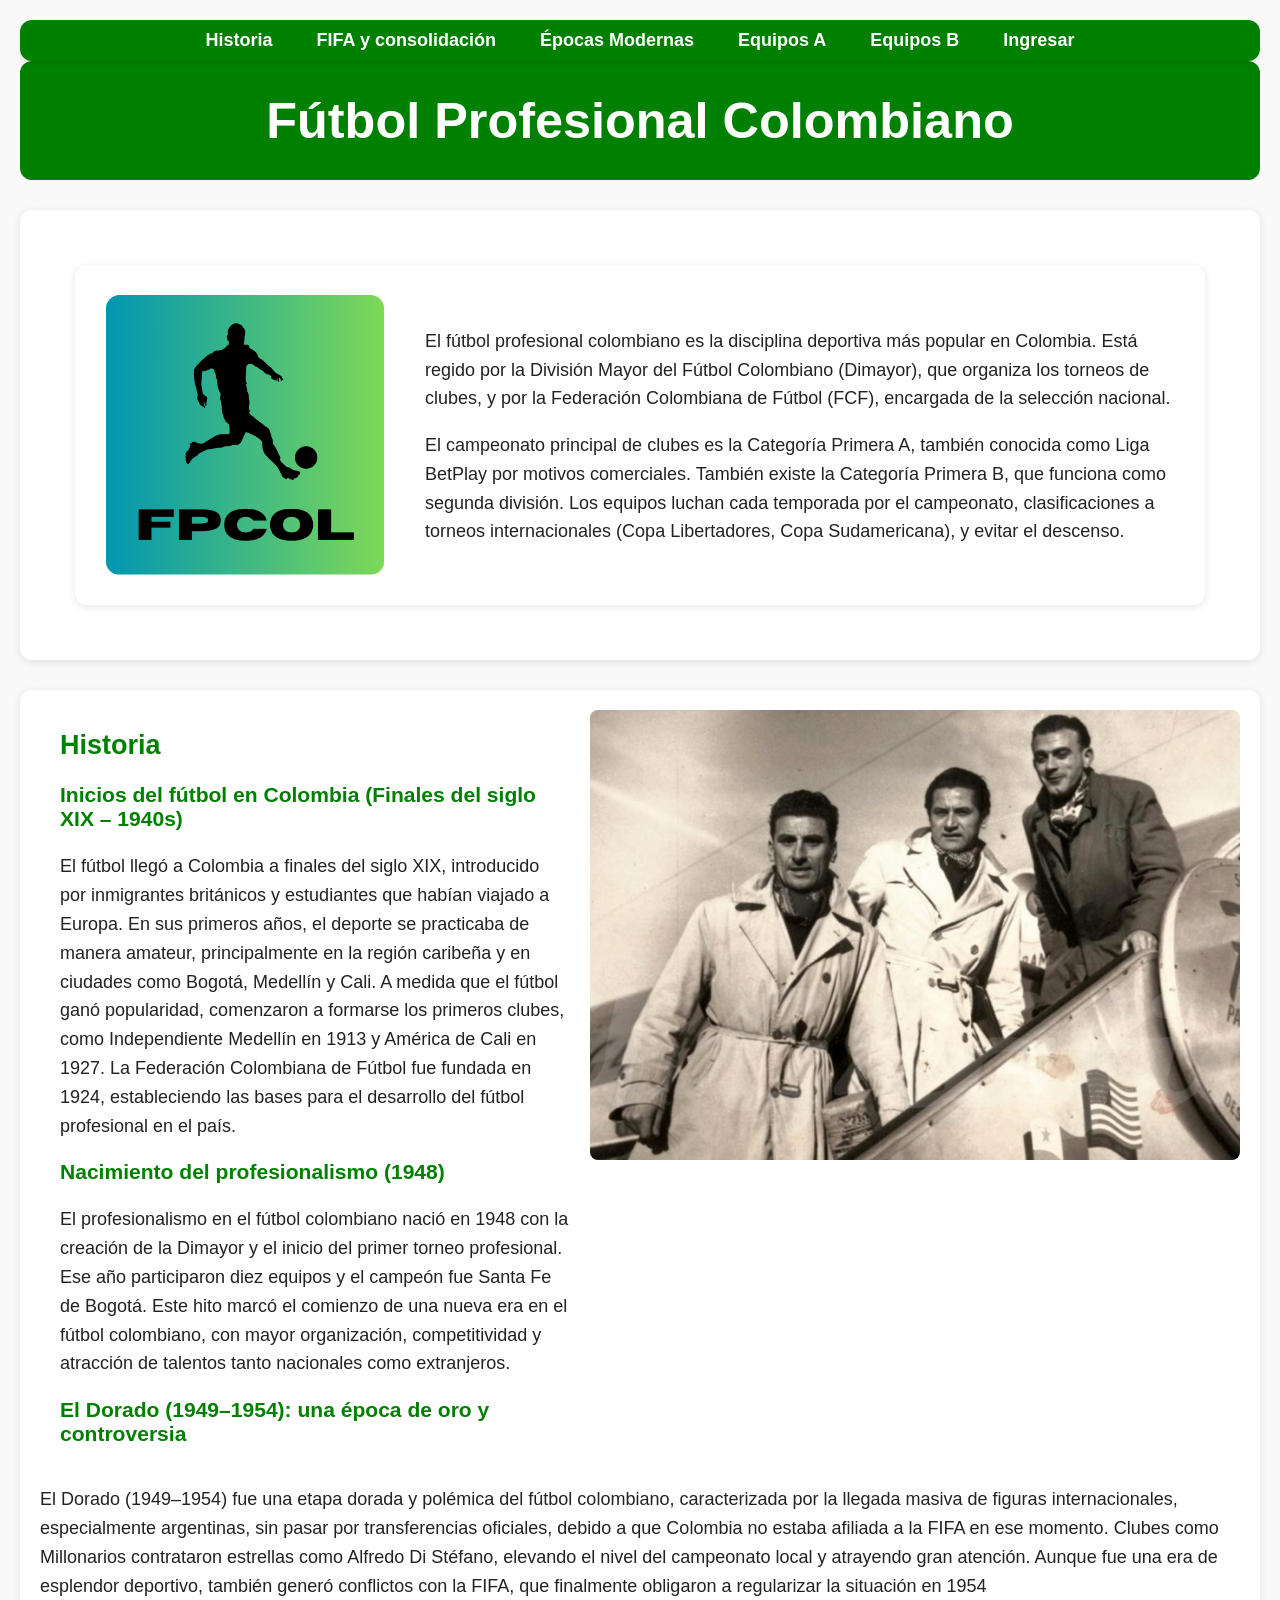
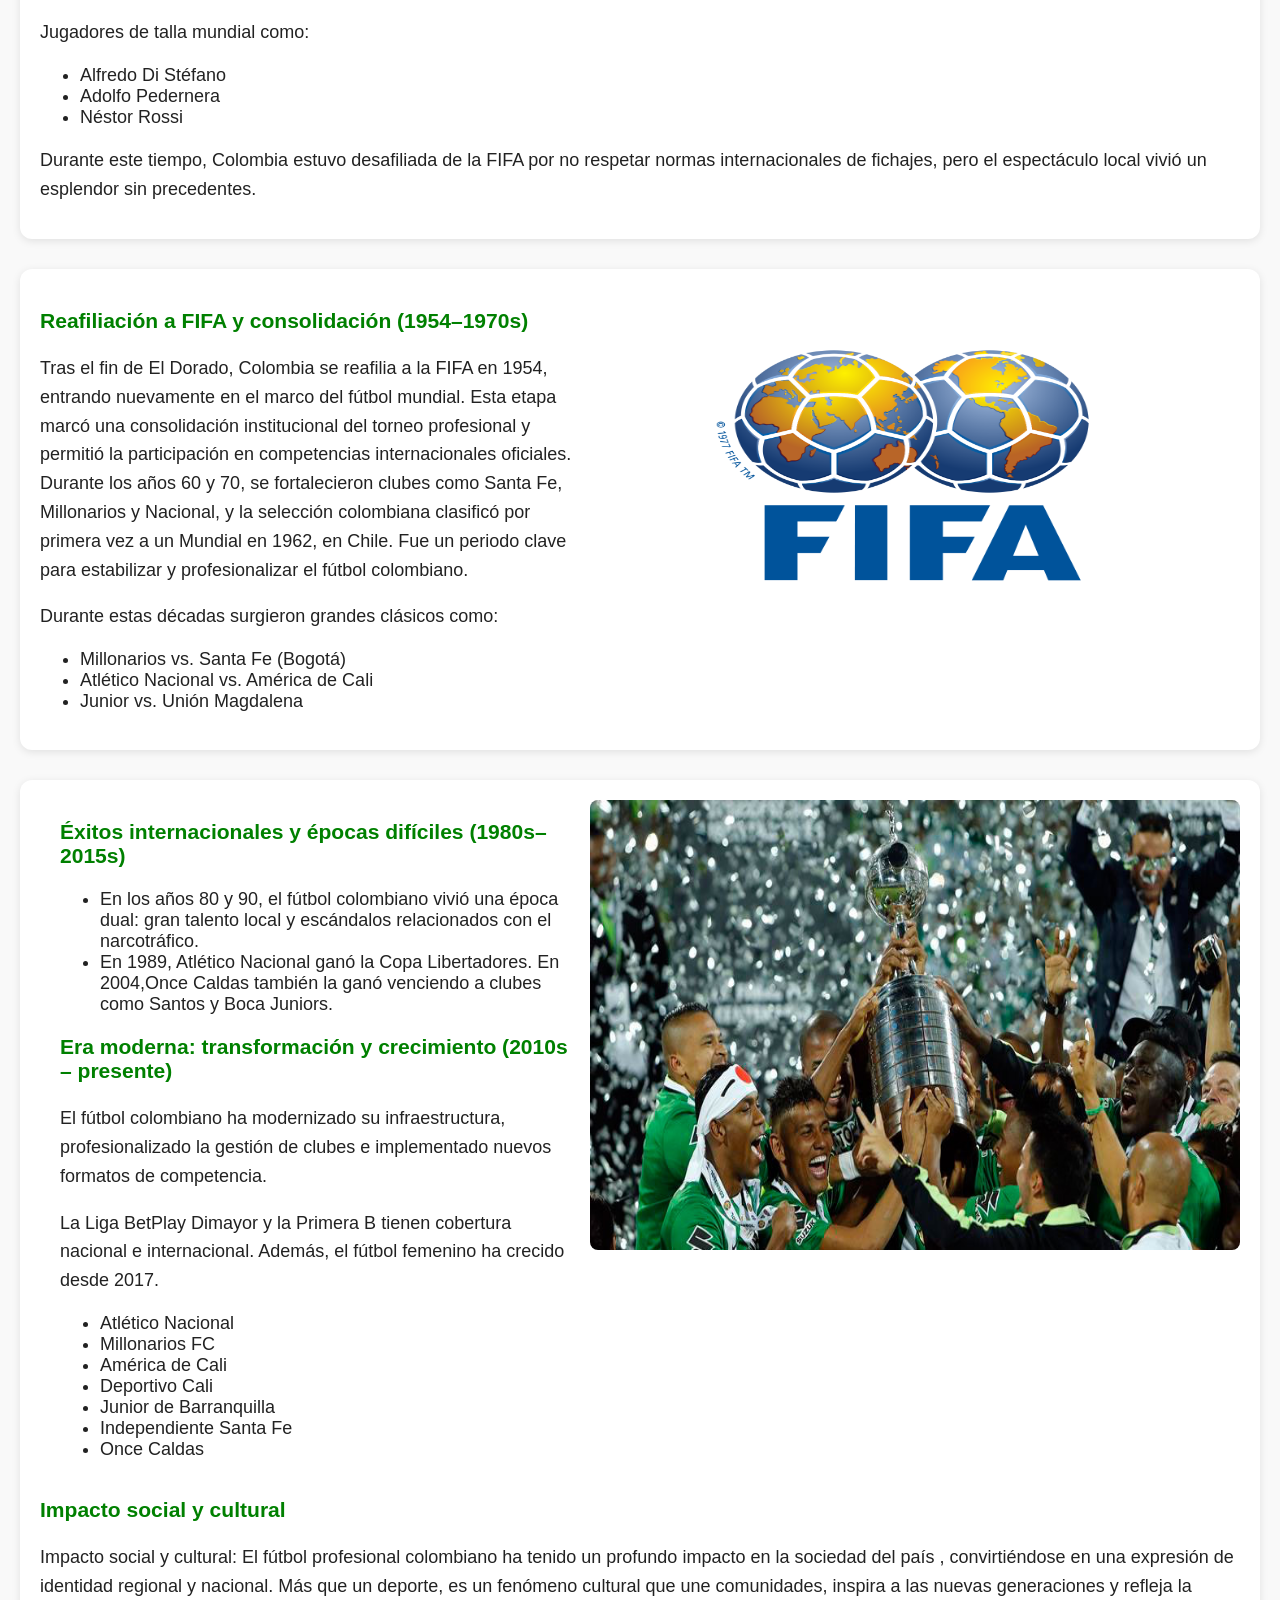
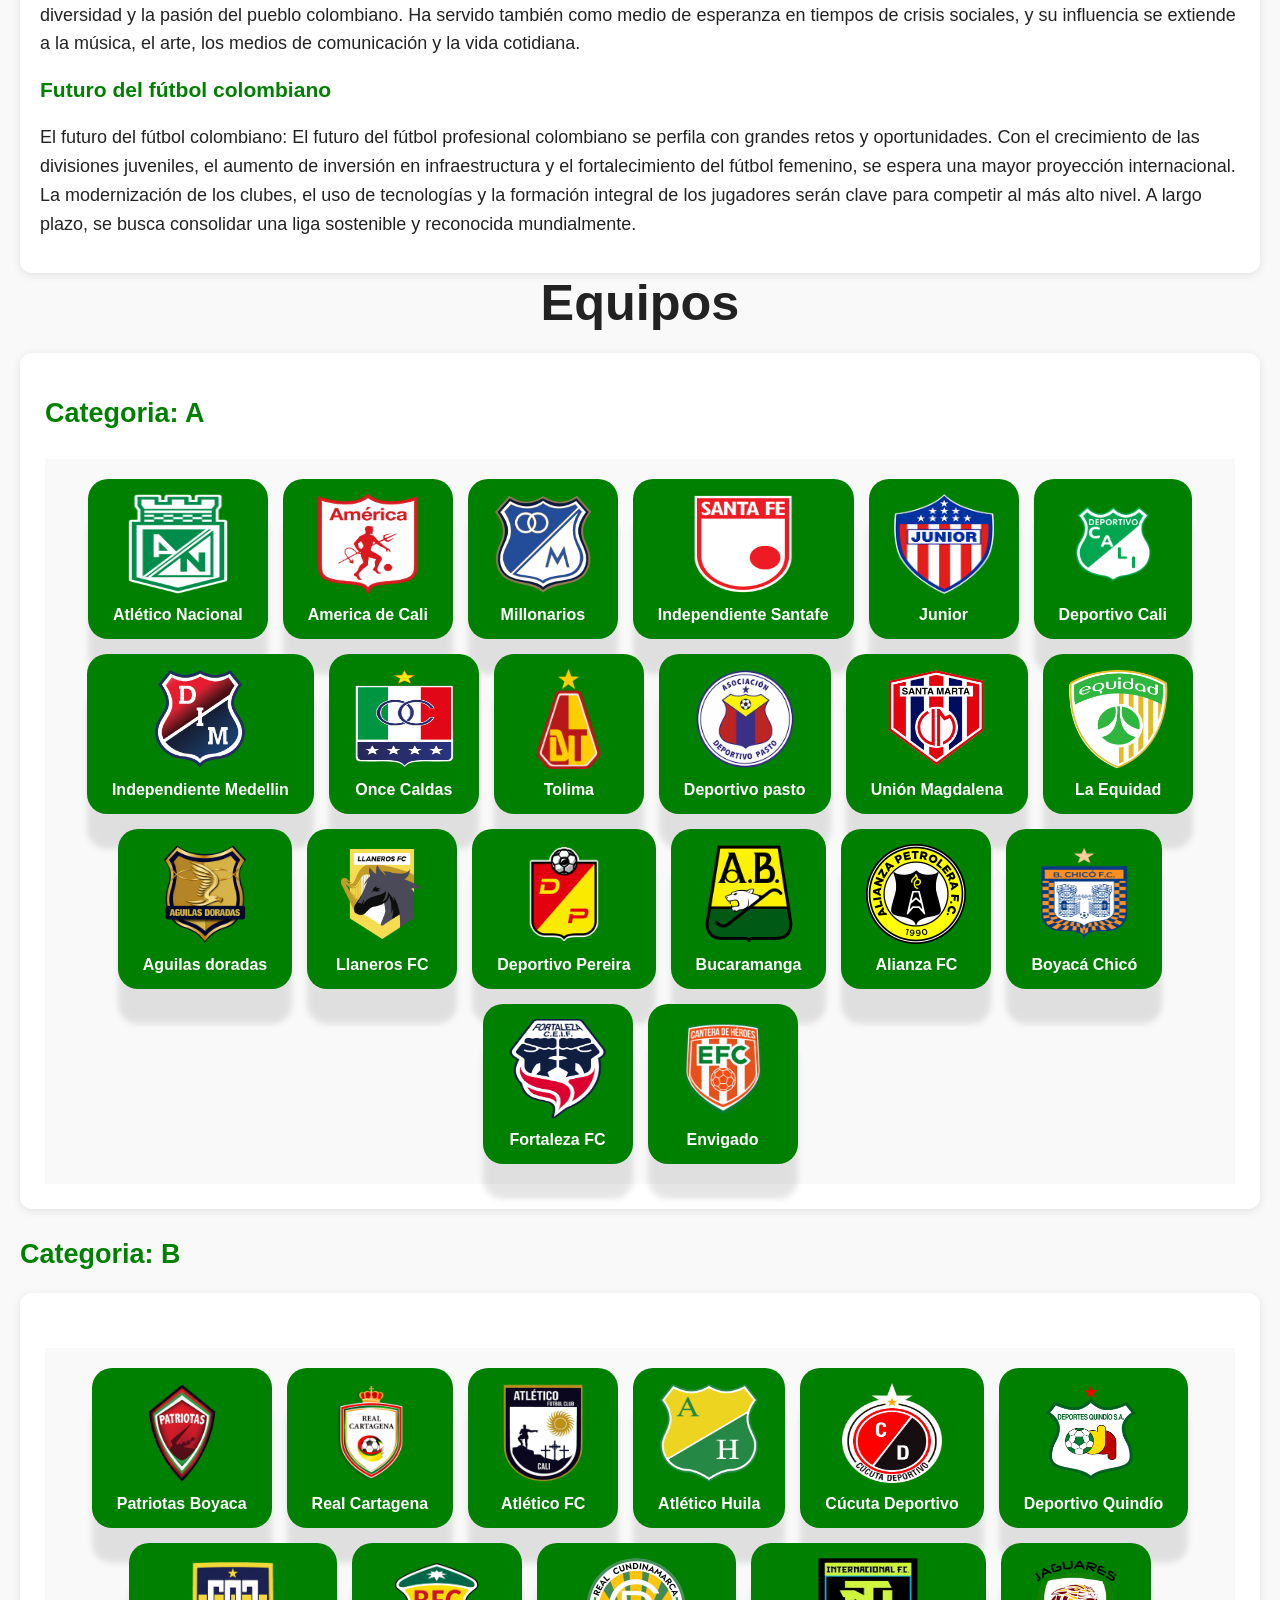
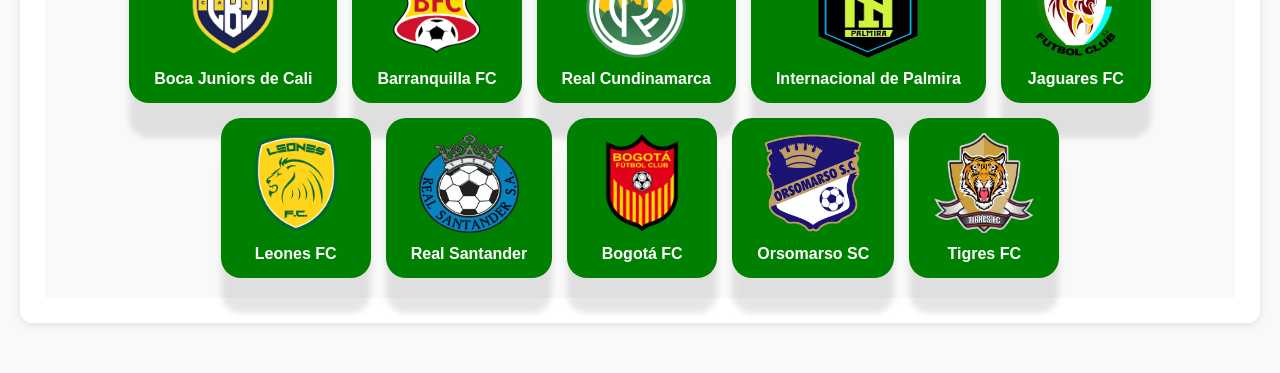
<file: index.html>
<!DOCTYPE html>
<html lang="es">
<head>
    <meta charset="UTF-8">
    <meta name="viewport" content="width=device-width, initial-scale=1.0">
    <title>FPC</title>
    <link rel="stylesheet" href="CSS/Styles.css">
</head>
<body>

    <div nav id="barraNavegacion">
    <ul>
        <li><a href="#HistoriaContainer">Historia</a></li>
        <li><a href="#FIFAContainer">FIFA y consolidación</a></li>
        <li><a href="#LibertadoresContainer">Épocas Modernas</a></li>
        <li><a href="#equiposCategoriaA">Equipos A</a></li>
        <li><a href="#equiposCategoriaB">Equipos B</a></li>
        <li><a href="#equiposCategoriaB">Ingresar</a></li>
    </ul>
</nav>
</div>
    <header>
    <h1>Fútbol Profesional Colombiano</h1>
    </header>
    <section>
        <div id="ContainerLogo">
        <img id="LOGO" src="Imagenes/Inicio/LOGO EMPRESA.png" alt="Pelota">  
        <div id="TextoLogo">
        <p>
            El fútbol profesional colombiano es la disciplina deportiva más popular en Colombia.
            Está regido por la División Mayor del Fútbol Colombiano (Dimayor), que organiza los torneos de clubes,
            y por la Federación Colombiana de Fútbol (FCF), encargada de la selección nacional.
        </p>
        <p>
            El campeonato principal de clubes es la Categoría Primera A, también conocida como Liga BetPlay por motivos comerciales. 
            También existe la Categoría Primera B, que funciona como segunda división. Los equipos luchan cada temporada por el campeonato, 
            clasificaciones a torneos internacionales (Copa Libertadores, Copa Sudamericana), y evitar el descenso.
        </p>
        </div>
        </div>
    </section>
    <div id ="HistoriaContainer">
    <img id="Distefano" src="Imagenes/Inicio/Imagen de distefano.jpg" alt="Diestafano">
    <div id="TextoHistoria">
        <h2>Historia</h2>
        <h3>Inicios del fútbol en Colombia (Finales del siglo XIX – 1940s)</h3>
        <p>
            El fútbol llegó a Colombia a finales del siglo XIX, introducido por inmigrantes británicos y estudiantes que habían viajado a Europa. En sus primeros años, el deporte se practicaba de manera amateur, principalmente en la región caribeña y en ciudades como Bogotá, Medellín y Cali. A medida que el fútbol ganó popularidad, comenzaron a formarse los primeros clubes, como Independiente Medellín en 1913 y América de Cali en 1927. La Federación Colombiana de Fútbol fue fundada en 1924, estableciendo las bases para el desarrollo del fútbol profesional en el país.
        </p>
        <h3>Nacimiento del profesionalismo (1948)</h3>
        <p>
            El profesionalismo en el fútbol colombiano nació en 1948 con la creación de la Dimayor y el inicio del primer torneo profesional. Ese año participaron diez equipos y el campeón fue Santa Fe de Bogotá. Este hito marcó el comienzo de una nueva era en el fútbol colombiano, con mayor organización, competitividad y atracción de talentos tanto nacionales como extranjeros.
        </p>
        <h3>El Dorado (1949–1954): una época de oro y controversia</h3>
        </div>
        <p>
            El Dorado (1949–1954) fue una etapa dorada y polémica del fútbol colombiano, caracterizada por la llegada masiva de figuras internacionales, especialmente argentinas, sin pasar por transferencias oficiales, debido a que Colombia no estaba afiliada a la FIFA en ese momento. Clubes como Millonarios contrataron estrellas como Alfredo Di Stéfano, elevando el nivel del campeonato local y atrayendo gran atención. Aunque fue una era de esplendor deportivo, también generó conflictos con la FIFA, que finalmente obligaron a regularizar la situación en 1954
        </p>
        <p>Jugadores de talla mundial como:</p>
        <ul>
            <li>Alfredo Di Stéfano</li>
            <li>Adolfo Pedernera</li>
            <li>Néstor Rossi</li>
        </ul>
        <p>
            Durante este tiempo, Colombia estuvo desafiliada de la FIFA por no respetar normas internacionales de fichajes,
            pero el espectáculo local vivió un esplendor sin precedentes.
        </p>
    </div>
        <div id="FIFAContainer">
        <img id="FIFA" src="Imagenes/Inicio/Image logo fifa.png" alt="Logo Fifa">
        <div id="TextoFIFA">
        <h3>Reafiliación a FIFA y consolidación (1954–1970s)</h3>
        <p>
            Tras el fin de El Dorado, Colombia se reafilia a la FIFA en 1954, entrando nuevamente en el marco del fútbol mundial. Esta etapa marcó una consolidación institucional del torneo profesional y permitió la participación en competencias internacionales oficiales. Durante los años 60 y 70, se fortalecieron clubes como Santa Fe, Millonarios y Nacional, y la selección colombiana clasificó por primera vez a un Mundial en 1962, en Chile. Fue un periodo clave para estabilizar y profesionalizar el fútbol colombiano.
        </p>
        </div>
        <p>Durante estas décadas surgieron grandes clásicos como:</p>
        <ul>
            <li>Millonarios vs. Santa Fe (Bogotá)</li>
            <li>Atlético Nacional vs. América de Cali</li>
            <li>Junior vs. Unión Magdalena</li>
        </ul>
        </div>
        </div>
       
        <div id="LibertadoresContainer">
        <img id ="Libertadores" src="Imagenes/Inicio/Imagen Inicio.jpg" alt="libertadores">
        <div id="TextoLibertadores">
        <h3>Éxitos internacionales y épocas difíciles (1980s–2015s)</h3>
        <ul>
           <li>En los años 80 y 90, el fútbol colombiano vivió una época dual: gran talento local y escándalos relacionados con el narcotráfico.</li>
            <li>En 1989, Atlético Nacional ganó la Copa Libertadores. En 2004,Once Caldas también la ganó venciendo a clubes como Santos y Boca Juniors.</li>
        </ul>
        <h3>Era moderna: transformación y crecimiento (2010s – presente)</h3>
        <p>
            El fútbol colombiano ha modernizado su infraestructura, profesionalizado la gestión de clubes e implementado nuevos formatos de competencia.
        </p>
        <p>
            La Liga BetPlay Dimayor y la Primera B tienen cobertura nacional e internacional. Además, el fútbol femenino ha crecido desde 2017.
        </p>
         
        <ul>
            <li>Atlético Nacional</li>
            <li>Millonarios FC</li>
            <li>América de Cali</li>
            <li>Deportivo Cali</li>
            <li>Junior de Barranquilla</li>
            <li>Independiente Santa Fe</li>
            <li>Once Caldas</li>
        </ul>
        </div>  
        <h3>Impacto social y cultural</h3>
        <p>
            Impacto social y cultural: El fútbol profesional colombiano ha tenido un profundo impacto en la sociedad del país
            , convirtiéndose en una expresión de identidad regional y nacional. Más que un deporte, es un fenómeno cultural 
            que une comunidades, inspira a las nuevas generaciones y refleja la diversidad y la pasión del pueblo colombiano. 
            Ha servido también como medio de esperanza en tiempos de crisis sociales, y su influencia se extiende a la música, 
            el arte, los medios de comunicación y la vida cotidiana.
        </p>
        <h3>Futuro del fútbol colombiano</h3>
        <p>
            El futuro del fútbol colombiano: El futuro del fútbol profesional colombiano se perfila con grandes retos y oportunidades. 
            Con el crecimiento de las divisiones juveniles, el aumento de inversión en infraestructura y el fortalecimiento del fútbol femenino, 
            se espera una mayor proyección internacional. La modernización de los clubes, el uso de tecnologías y la formación integral de los jugadores serán 
            clave para competir al más alto nivel. A largo plazo, se busca consolidar una liga sostenible y reconocida mundialmente.
        </p>
        </div>
    </section>
    <h1><center>Equipos</center></h1>



    <br>
    <section id="equiposCategoriaA">
        <h2>Categoria: A</h2>
        <div class="btn-container">
            <a class="button" href="Equipos_A/atletico nacional.html">
                <img src="Imagenes/EscudosA/Escudo Atlético_Nacional.png" alt="Atletio Naional">
                <center>Atlético Nacional</center>
            </a>
        <a class="button" href="Equipos_A/America de Cali.html">
                <img src="Imagenes/EscudosA/Escudo America.png" alt="America De Cali">        
                <center>America de Cali</center></a>
        <a class="button" href="Equipos_A/Millonarios.html">
                <img src="Imagenes/EscudosA/Escudo Millonarios.png" alt="Millonarios">
                <center>Millonarios</center></a>
        <a class="button" href="Equipos_A/Independiente Santafe.html">
                <img src="Imagenes/EscudosA/Escudo Santafe.png" alt="Santafe">
                <center>Independiente Santafe</center></a>
        <a class="button" href="Equipos_A/Junior.html">
                <img src="Imagenes/EscudosA/Esudo Junior.png" alt="Junior">
                <center>Junior</center></a>
        <a class="button" href="Equipos_A/Deportivo Cali.html">
                <img src="Imagenes/EscudosA/Escudo Cali.png" alt="Cali">
                <center>Deportivo Cali</center></a>
        <a class="button" href="Equipos_A/Independiente Medellin.html">
                <img src="Imagenes/EscudosA/Escudo Medellin.png" alt="Medellin">
                <center>Independiente Medellin</center></a>
        <a class="button" href="Equipos_A/Once Caldas.html">
                <img src="Imagenes/EscudosA/Escudo Once caldas.png" alt="Oncecaldas">
                <center>Once Caldas</center></a>
        <a class="button" href="Equipos_A/Tolima.html">
                <img src="Imagenes/EscudosA/Escudo Tolima.png" alt="Tolima">
                <center>Tolima</center></a>
        <a class="button" href="Equipos_A/Deportivo Pasto.html">
                <img src="Imagenes/EscudosA/Escudo Pasto.png" alt="Pasto">
                <center>Deportivo pasto</center></a>
        <a class="button" href="Equipos_A/Unión Magdalena.html">
                <img src="Imagenes/EscudosA/Escudo Unionmagdalena.png" alt="Unionmagdalena">
                <center>Unión Magdalena</center></a>
        <a class="button" href="Equipos_A/La Equidad.html">
                <img src="Imagenes/EscudosA/Escudo Equidad.png" alt="Equidad">
                <center>La Equidad</center></a>
        <a class="button" href="Equipos_A/Aguilas doradas.html">
                <img src="Imagenes/EscudosA/Escudo Aguilas Doradas.png" alt="Aguilas Doradas">
                <center>Aguilas doradas</center></a>
        <a class="button" href="Equipos_A/Llaneros FC.html">
                <img src="Imagenes/EscudosA/Escudo llaneros.png" alt="llaneros">
                <center>Llaneros FC</center></a>
        <a class="button" href="Equipos_A/Deportivo Pereira.html">
                <img src="Imagenes/EscudosA/Escudo Pereira.png" alt="Pereira">
                <center>Deportivo Pereira</center></a>
        <a class="button" href="Equipos_A/Bucaramanga.html">
                <img src="Imagenes/EscudosA/Escudo Bugaramanga.png" alt="Bugaramanga">
                <center>Bucaramanga</center></a>
        <a class="button" href="Equipos_A/Alianza FC.html">
                <img src="Imagenes/EscudosA/Escudo Alianza.png" alt="Alianza">
                <center>Alianza FC</center></a>
        <a class="button" href="Equipos_A/Boyacá Chicó.html">
                <img src="Imagenes/EscudosA/Escudo Boyaca Chico.png" alt=" Boyaca Chico">
                <center>Boyacá Chicó</center></a>
        <a class="button" href="Equipos_A/Fortaleza FC.html">
                <img src="Imagenes/EscudosA/Escudo Fortaleza.png" alt="Fortaleza">
                <center>Fortaleza FC</center></a>
        <a class="button" href="Equipos_A/Envigado.html">
                <img src="Imagenes/EscudosA/Esudo Envigado.png" alt="Medellin">
                <center>Envigado</center></a>
    </div>
    </section>
    <h2>Categoria: B</h2>
    <section id="equiposCategoriaB">
        <div class="btn-container">
        <a class="button" href="Equipos_B/Patriotas Boyaca.html">
            <img src="Imagenes/EscudosB/Escudo Patriotas Boyaca.png " alt="Patriotas Boyaca">        
                <center>Patriotas Boyaca</center></a>
        <a class="button" href="Equipos_B/Real Cartagena.html">
            <img src="Imagenes/EscudosB/Escudo Real Cartagena.png " alt="Real Cartagena">        
                <center>Real Cartagena</center></a>
        <a class="button" href="Equipos_B/Atlético FC.html">
            <img src="Imagenes/EscudosB/Escudo Atletico FC.png" alt="Atlético FC">        
            <center>Atlético FC</center></a>
        <a class="button" href="Equipos_B/Atlético Huila.html">
            <img src="Imagenes/EscudosB/Escudo AtléticoHuila.png " alt="Atlético Huila">        
            <center>Atlético Huila</center></a>
        <a class="button" href="Equipos_B/Cúcuta Deportivo.html">
            <img src="Imagenes/EscudosB/Escudo Cucuta.png" alt="Cúcuta Deportivo">        
            <center>Cúcuta Deportivo</center></a>
        <a class="button" href="Equipos_B/Deportivo Quindío.html">
            <img src="Imagenes/EscudosB/Escudo quindio.png" alt="Deportivo Quindío">        
            <center>Deportivo Quindío</center></a>
        <a class="button" href="Equipos_B/Boca Juniors de Cali.html">
            <img src="Imagenes/EscudosB/Escudo BocaJuniors.png" alt="Boca Juniors de Cali">        
            <center>Boca Juniors de Cali</center></a>
        <a class="button" href="Equipos_B/Barranquilla FC.html">
            <img src="Imagenes/EscudosB/Escudo BquillaFC.png " alt="Barranquilla FC">        
            <center>Barranquilla FC</center></a>
        <a class="button" href="Equipos_B/Real Cundinamarca.html">
            <img src="Imagenes/EscudosB/Escudo RealCundinamarca.png " alt="Real Cundinamarca">        
            <center>Real Cundinamarca</center></a>
        <a class="button" href="Equipos_B/Internacional de Palmira.html">
            <img src="Imagenes/EscudosB/Escudo Internacional.png " alt="Internacional de Palmira">        
            <center>Internacional de Palmira</center></a>
        <a class="button" href="Equipos_B/Jaguares FC.html">
            <img src="Imagenes/EscudosB/Escudo Jaguares.png " alt="Jaguares FC">        
            <center>Jaguares FC</center></a>
        <a class="button" href="Equipos_B/Leones FC.html">
            <img src="Imagenes/EscudosB/Escudo Leones.png" alt="Leones FC">        
            <center>Leones FC</center></a>
        <a class="button" href="Equipos_B/Real Santander.html">
            <img src="Imagenes/EscudosB/Escudo RealSantander.png" alt="Real Santander">        
            <center>Real Santander</center></a>
        <a class="button" href="Equipos_B/Bogotá FC.html">
            <img src="Imagenes/EscudosB/Escudo Bogota.png" alt="Bogotá FC">        
            <center>Bogotá FC</center></a>
        <a class="button" href="Equipos_B/Orsomarso SC.html">
            <img src="Imagenes/EscudosB/Escudo Orsomarso.png " alt="Orsomarso SC">        
            <center>Orsomarso SC</center></a>
        <a class="button" href="Equipos_B/Tigres FC.html">
            <img src="Imagenes/EscudosB/Escudo Tigres.png " alt="Tigres FC">        
            <center>Tigres FC</center></a>
    </section>
    
    
</body>
</html>
</file>
<file: CSS/Styles.css>
body {
    font-family: 'Open Sans', sans-serif; /* Fuente principal del texto */
    background-color: #f9f9f9; /* Color de fondo claro */
    color: #222; /* Color del texto */
    margin: 0; /* Sin margen exterior */
    padding: 20px; /* Relleno interior de 20px */
    font-size: 18px; /* Tamaño base de la fuente */
}
header {
    background-color: green; /* Fondo verde */
    color: rgb(255, 255, 255); /* Texto blanco */
    text-align: center; /* Texto centrado */
    padding: 30px ; /* Relleno interior */
    border-radius: 12px; /* Bordes redondeados */
    margin-bottom: 30px; /* Margen inferior */
    flex-direction: column; /* Dirección de flex en columna (aunque falta display:flex) */
}
#barraNavegacion {
    position: sticky; /* Barra fija al hacer scroll */
    top: 0; /* Posición top 0 para sticky */
    z-index: 1000; /* Apila por encima de otros elementos */
    background-color: green; /* Fondo verde (impide transparencia) */
    padding: 10px 0; /* Padding vertical */
    box-shadow: 0 2px 4px rgba(0, 0, 0, 0.1); /* Sombra sutil */
    margin-top: 0; /* Sin margen arriba */
    border-radius: 12px; /* Bordes redondeados */
}

#barraNavegacion ul {
    display: flex; /* Contenedor flex para alinear horizontal */
    list-style: none; /* Quitar viñetas */
    justify-content: center; /* Centrar items horizontalmente */
    gap: 20px; /* Separación entre items */
    margin: 0; /* Sin margen */
    padding: 0; /* Sin relleno */
}

#barraNavegacion li a {
    color: white; /* Color de enlaces blanco */
    text-decoration: none; /* Sin subrayado */
    font-weight: bold; /* Negrita */
    padding: 8px 12px; /* Relleno alrededor del texto */
    transition: background 0.3s; /* Transición suave en background */
}

#barraNavegacion li a:hover {
    border-radius: 5px; /* Bordes redondeados al pasar mouse */
}

#ContainerLogo {
    display: flex; /* Contenedor flex para logo y texto */
    align-items: center; /* Alinear verticalmente */
    justify-content: space-between; /* Separar logo y texto */
    gap: 30px; /* Espacio entre elementos */
    margin: 30px ; /* Margen externo */
    padding: 20px; /* Relleno interior */
    background-color: #ffffff; /* Fondo blanco */
    border-radius: 12px; /* Bordes redondeados */
    box-shadow: 0 2px 8px rgba(0,0,0,0.1); /* Sombra */
}
#TextoLogo {
    flex: 1; /* Ocupa espacio restante */
    text-align: left; /* Texto alineado a la izquierda */
}
#LOGO  {
    width: 300px; /* Ancho fijo */
    height: auto; /* Altura proporcional */
    border-radius: 20px; /* Bordes redondeados */
}
#FIFAContainer {
  margin: 30px 0; /* Margen vertical */
  padding: 20px; /* Relleno interior */
  background-color: #ffffff; /* Fondo blanco */
  border-radius: 12px; /* Bordes redondeados */
  box-shadow: 0 2px 8px rgba(0,0,0,0.1); /* Sombra */
}
#TextoFIFA  {
  flex: 1; /* Ocupa espacio */
  text-align: left; /* Texto a la izquierda */
}
#FIFA  {
  width: 650px; /* Ancho fijo */
  height: 350px; /* Alto fijo */
  float: right; /* Flotado a la derecha */
  border-radius: 8px; /* Bordes redondeados */
}

#HistoriaContainer {
  margin: auto; /* Margen automático para centrar */
  padding: 20px; /* Relleno */
  background-color: #ffffff; /* Fondo blanco */
  border-radius: 12px; /* Bordes redondeados */
  box-shadow: 0 2px 8px rgba(0,0,0,0.1); /* Sombra */
}
#TextoHistoria  {
  padding-left: 20px; /* Relleno a la izquierda */
  list-style-position: outside; /* Posición de viñetas */
  text-align: left ; /* Texto alineado a la izquierda */
  margin: 0 auto; /* Margen automático horizontal */
  display: table; /* Mostrar como tabla para ajustar ancho */
}
#Distefano {
  width: 650px; /* Ancho fijo */
  height: 450px; /* Alto fijo */
  float: right; /* Flotado a la derecha */
  margin: 0 0 20px 20px; /* Margen abajo y a la izquierda */
  border-radius: 8px; /* Bordes redondeados */
}
#LibertadoresContainer {
  margin: auto; /* Margen automático */
  padding: 20px; /* Relleno */
  background-color: #ffffff; /* Fondo blanco */
  border-radius: 12px; /* Bordes redondeados */
  box-shadow: 0 2px 8px rgba(0,0,0,0.1); /* Sombra */
}
#TextoLibertadores {
  padding-left: 20px; /* Relleno a la izquierda */
  list-style-position: outside; /* Posición de viñetas */
  text-align: left; /* Texto alineado a la izquierda */
  margin: 0 auto; /* Margen automático horizontal */
  display: table; /* Mostrar como tabla */
}
#Libertadores {
  width: 650px; /* Ancho fijo */
  height: 450px; /* Alto fijo */
  float: right; /* Flotado a la derecha */
  margin: 0 0 20px 20px; /* Margen abajo y a la izquierda */
  border-radius: 8px; /* Bordes redondeados */
}

h1 {
    margin: 0; /* Sin margen */
    font-size: 2.8em; /* Tamaño grande para título */
}
section {
    background-color: #fff; /* Fondo blanco */
    padding: 25px; /* Relleno interior */
    margin-bottom: 30px; /* Margen inferior */
    border-radius: 12px; /* Bordes redondeados */
    box-shadow: 0 2px 8px rgba(0, 0, 0, 0.1); /* Sombra */
    text-align: left; /* Texto alineado a la izquierda */
}
h2, h3 {
    color: green; /* Color verde */
    margin-top: 20px; /* Margen superior */
}
p {
    line-height: 1.6; /* Altura de línea para legibilidad */
    margin-bottom: 15px; /* Margen inferior */
}

.btn-container {
    text-align: center; /* Texto centrado */
    margin-top: 30px; /* Margen superior */
}
/* Contenedor general de los botones */
.btn-container {
    display: flex; /* Contenedor flex */
    flex-wrap: wrap; /* Permite que los botones pasen a otra línea */
    justify-content: center; /* Centra horizontalmente */
    gap: 15px; /* Espacio entre botones */
    padding: 20px; /* Relleno */
    background-color: #f9f9f9; /* Fondo gris claro */
}
/* Estilo base de cada botón */
.button {
    display: inline-block; /* Comportamiento inline-block */
    padding: 15px 25px; /* Relleno */
    font-size: 16px; /* Tamaño de texto */
    font-weight: bold; /* Negrita */
    color: white; /* Texto blanco */
    background-color: green; /* Fondo verde */
    text-decoration: none; /* Sin subrayado */
    border-radius: 20px; /* Bordes redondeados */
    transition: background-color 0.3s, transform 0.2s; /* Transiciones suaves */
    box-shadow: 0 35px 6px rgba(0, 0, 0, 0.1); /* Sombra */
}
.button img{
    width: 100px; /* Ancho imagen */
    height: 100px; /* Alto imagen */
    margin-bottom: 8px; /* Margen inferior */
    
}
/* Hover: cuando el mouse pasa encima del botón */
.button:hover {
    background-color: #0066cc; /* Cambia color de fondo */
    transform: scale(1.05); /* Escala ligeramente */
}


/* Responsive */
/* Cuando la pantalla es menor o igual a 600px */
@media screen and (max-width: 600px) {
 /* El menú de navegación */
 #barraNavegacion ul {
    display: flex; /* Mostrar elementos en fila */
    overflow-x: auto; /* Permite scroll horizontal */
    -webkit-overflow-scrolling: touch; /* Scroll suave en iOS */
    gap: 10px; /* Espacio entre elementos */
    padding: 0 10px; /* Relleno horizontal */
    margin: 0; /* Sin margen */
    scrollbar-width: none; /* Firefox: oculta scroll */
  }

  #barraNavegacion ul::-webkit-scrollbar {
    display: none; /* Chrome/Safari: oculta scroll */
  }

  #barraNavegacion li {
    white-space: nowrap; /* Evita que el texto se divida en varias líneas */
  }

  #barraNavegacion li a {
    padding: 8px 12px; /* Relleno del enlace */
    font-size: 14px; /* Tamaño de fuente más pequeño para móviles */
  }

    /* Imágenes responsivas que no se salgan de la pantalla */
    #FIFA, #Distefano, #Libertadores, #LOGO {
        float: none !important;       /* Quitar float */
        width: 100% !important;        /* Ocupa todo el ancho del contenedor */
        height: auto !important;       /* Mantiene proporción de la imagen */
        max-width: 100%;               /* Nunca excede el ancho del contenedor */
        margin: 0 0 20px 0 !important; /* Margen inferior */
        display: block !important;    /* Que se comporte como bloque */
    }

    /* Contenedores apilados: imagen arriba y texto abajo */
    #FIFAContainer, #HistoriaContainer, #LibertadoresContainer, #ContainerLogo {
        display: flex !important; /* Contenedor flex */
        flex-direction: column !important; /* Elementos en columna */
        align-items: center !important; /* Centrar horizontalmente */
        padding: 15px !important; /* Padding ajustado */
        margin: 15px auto !important; /* Margen para centrar */
        text-align: center !important; /* Texto centrado */
    }

    /* Texto centrado y separado de la imagen */
    #TextoFIFA, #TextoHistoria, #TextoLibertadores, #TextoLogo {
        text-align: center !important; /* Centrar texto */
        padding-left: 0 !important; /* Quitar padding izquierdo */
        margin: 0 0 15px 0 !important; /* Margen inferior */
        display: block !important; /* Mostrar como bloque */
        width: 100% !important; /* Ocupa todo el ancho disponible */
    }
}
</file>
